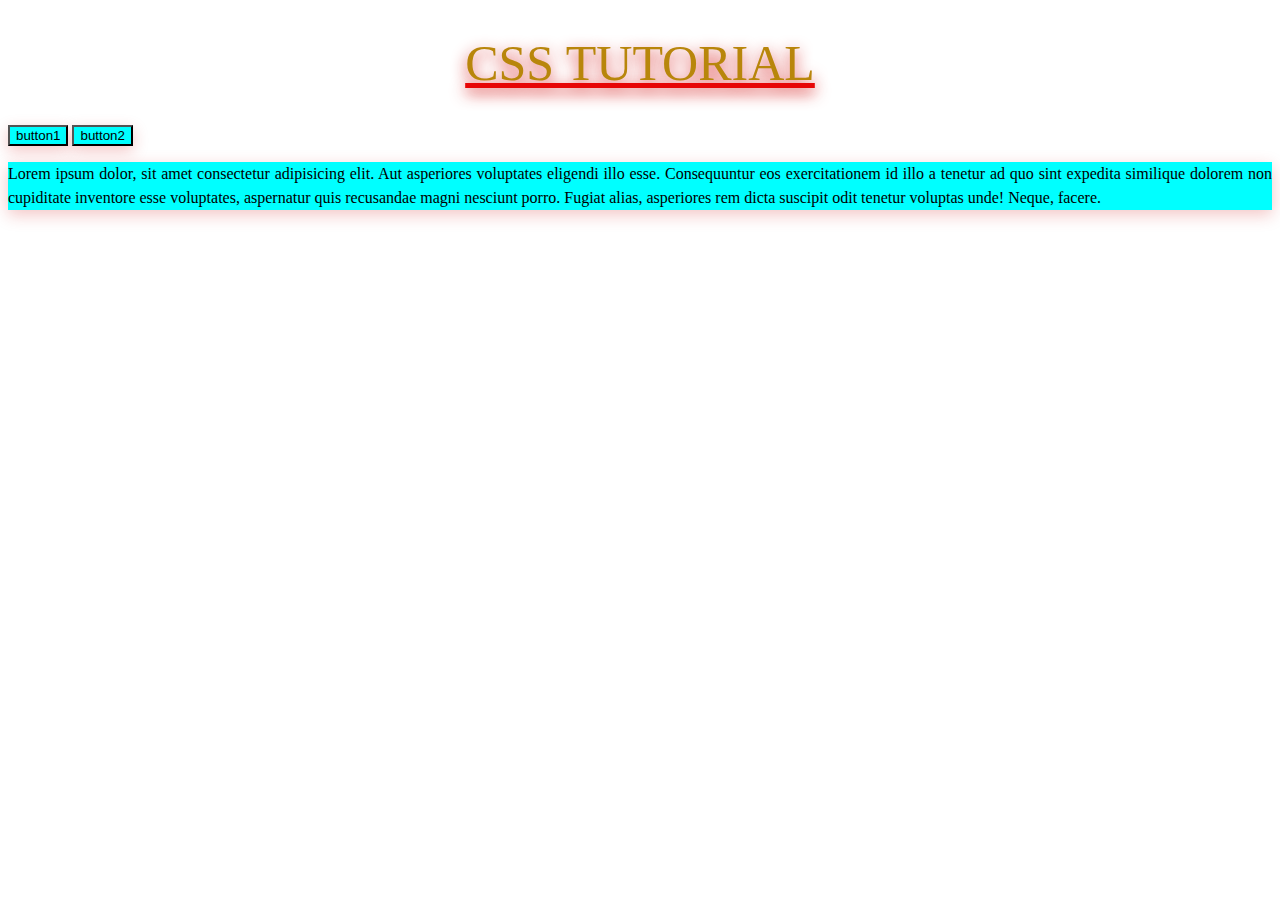
<file: index.html>
<!DOCTYPE html>
<html lang="en">
<head>
    <meta charset="UTF-8">
    <meta name="viewport" content="width=device-width, initial-scale=1.0">
    <title>Belajar Css</title>
    <link rel="stylesheet" href="style.css">
</head>
<body>
    <h1>CSS TUTORIAL</h1>
    <button>button1</button>
    <button>button2</button>

    <p>
        
        Lorem ipsum dolor, sit amet consectetur adipisicing elit. Aut asperiores voluptates eligendi illo esse. Consequuntur eos exercitationem id illo a tenetur ad quo sint expedita similique dolorem non cupiditate inventore esse voluptates, aspernatur quis recusandae magni nesciunt porro. Fugiat alias, asperiores rem dicta suscipit odit tenetur voluptas unde! Neque, facere.
    </p>
</body>
</html>
</file>
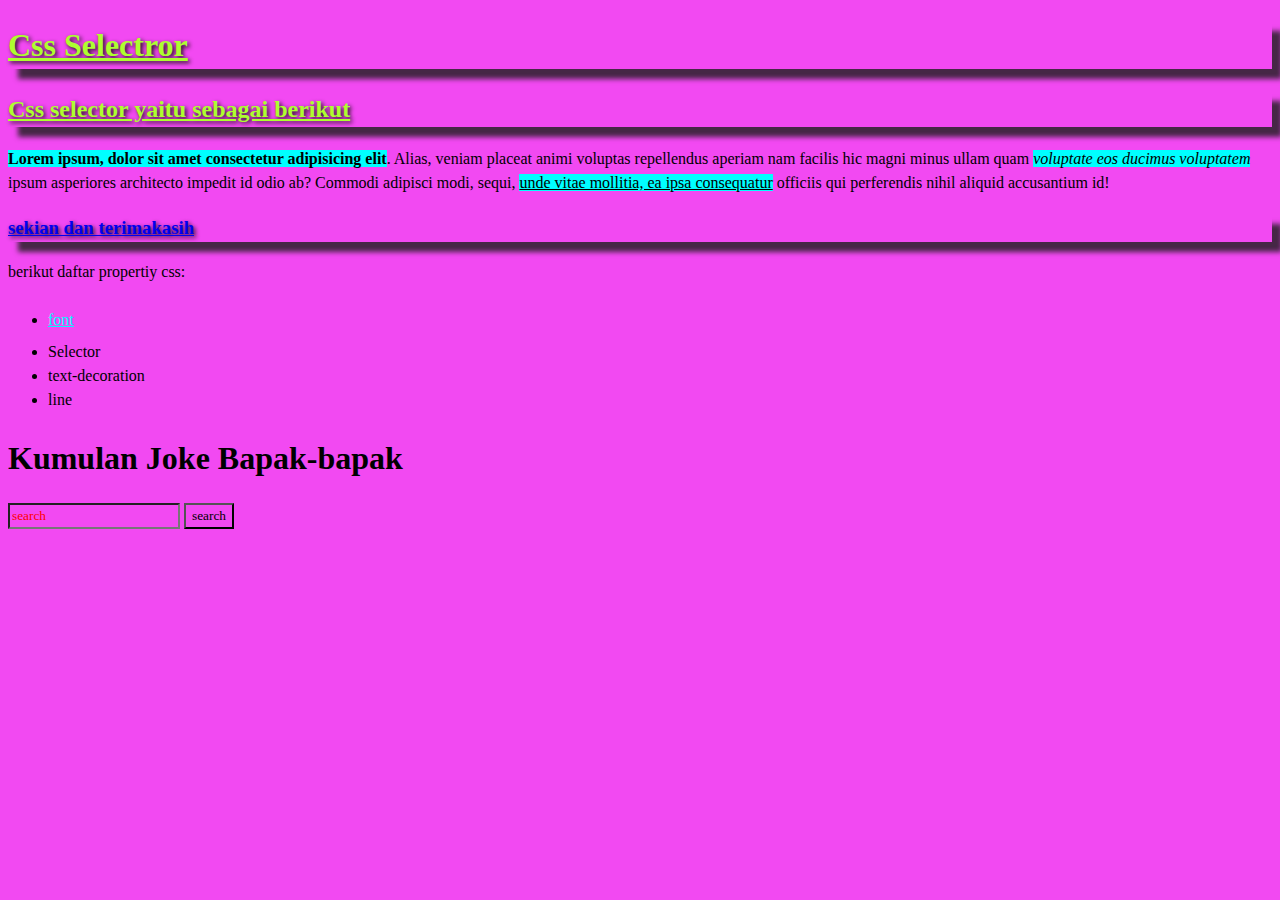
<file: latihan2-belajar-css-selector/index.html>
<!DOCTYPE html>
<html lang="en">
<head>
    <meta charset="UTF-8">
    <meta name="viewport" content="width=device-width, initial-scale=1.0">
    <title>Css Selector</title>
    <link rel="stylesheet" href="style.css">
</head>
<body>
    
    <div class="container">

        <h1> Css Selectror</h1>
        <h2>Css selector yaitu sebagai berikut</h2>
        <p><b class="mark">Lorem ipsum, dolor sit amet consectetur adipisicing elit</b>. Alias, veniam placeat animi voluptas repellendus aperiam nam facilis hic magni minus ullam quam <i class="mark">voluptate eos ducimus voluptatem</i> ipsum asperiores architecto impedit id odio ab? Commodi adipisci modi, sequi, <u class="mark">unde vitae mollitia, ea ipsa consequatur</u> officiis qui perferendis nihil aliquid accusantium id!</p>
    
        <h3><a href="www.youtube.com">sekian dan terimakasih</a></h3>
    
        <p>berikut daftar propertiy css:
            <ul>
                <li><span id="font">font</span></li>
                <li>Selector</li>
                <li>text-decoration</li>
                <li>line</li>
            </ul>
        </p>

    </div>

   



    <h1>Kumulan Joke Bapak-bapak</h1>
    <input type="text" id="search" value="search" name="search">
    <button>search</button>

   

</body>
</html>
</file>
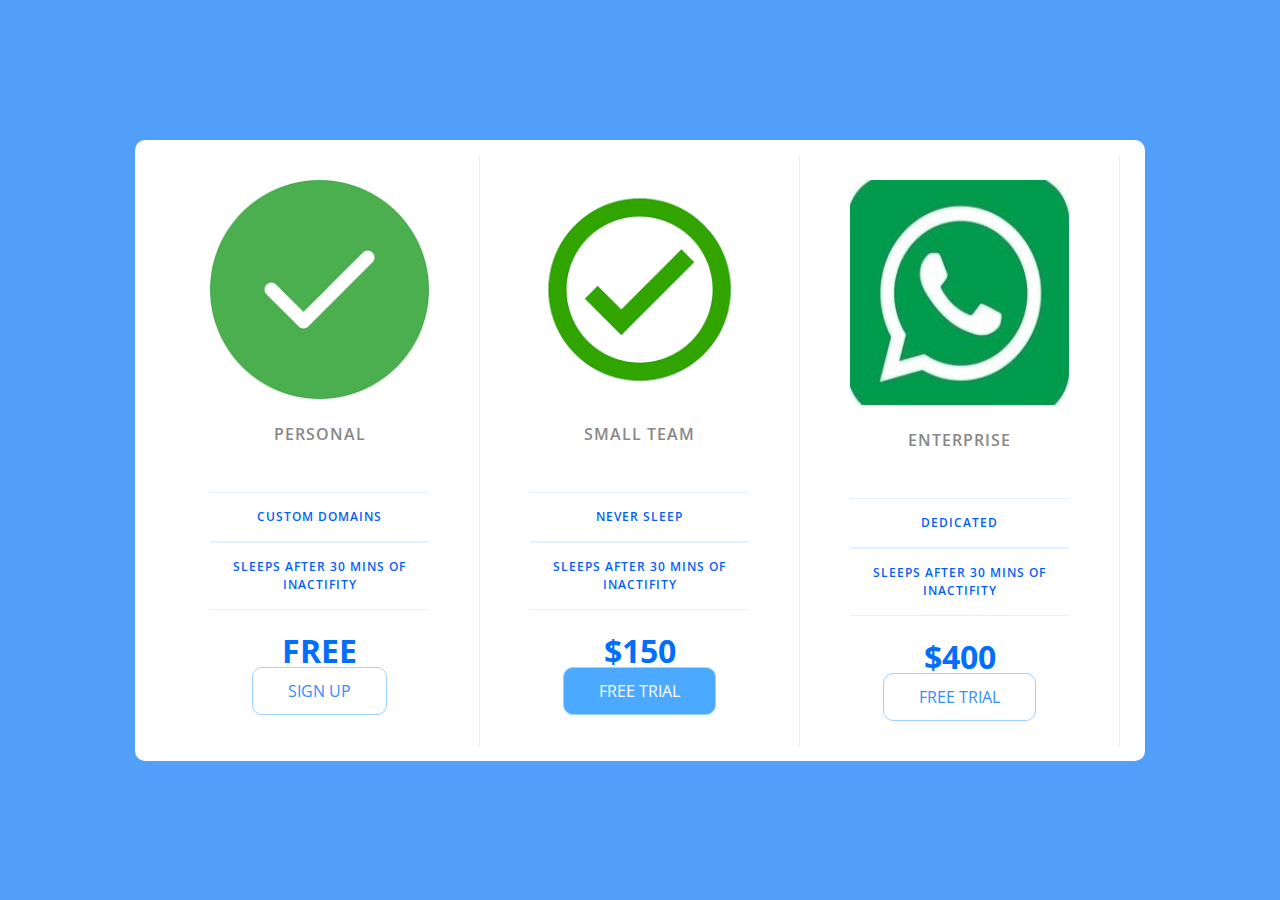
<file: pricetable/index.html>
<!DOCTYPE html>
<html lang="en">
<head>
    <meta charset="UTF-8">
    <meta name="viewport" content="width=device-width, initial-scale=1.0">
    <title>PriceTable</title>
    <link href="https://fonts.googleapis.com/css2?family=Open+Sans:ital,wght@0,300..800;1,300..800&family=Roboto&display=swap" rel="stylesheet">
    <link rel="stylesheet" href="style.css">
</head>
<body>
    
    <div class="panel pricing-table">

        <div class="prcing-plan">
            <img src="icon/download (1).png" alt="" class="pricing-img">
            <h2 class="prcing-header">Personal</h2>
            <ul class="pricing-features">
                <li class="pricing-features-item">Custom domains</li>
                <li class="pricing-features-item">Sleeps After 30 mins of inactifity</li>
            </ul>
            <span class="pricing-price">Free</span>
            <a href="#/" class="pricing-button">Sign Up</a>
        </div>

        <div class="prcing-plan">

            <img src="icon/download (2).png" alt="" class="pricing-img">
            <h2 class="prcing-header">SMALL TEAM</h2>
            <ul class="pricing-features">
                <li class="pricing-features-item">NEVER SLEEP</li>
                <li class="pricing-features-item">Sleeps After 30 mins of inactifity</li>
            </ul>
            <span class="pricing-price">$150</span>
            <a href="#/" class="pricing-button is-featured">FREE TRIAL</a>

        </div>

        <div class="prcing-plan">

            <img src="icon/wg.jpg" alt="" width="225" height="225" class="pricing-img ">
            <h2 class="prcing-header">ENTERPRISE</h2>
            <ul class="pricing-features">
                <li class="pricing-features-item">DEDICATED</li>
                <li class="pricing-features-item">Sleeps After 30 mins of inactifity</li>
            </ul>
            <span class="pricing-price">$400</span>
            <a href="#/" class="pricing-button">FREE TRIAL</a>

        </div>

    </div>

</body>
</html>
</file>
<file: style.css>
h1{
    color: darkgoldenrod;
    text-shadow: rgba(213, 30, 30, 0.95) 0px 5px 15px; 
    font-weight: 500;
    text-decoration: underline #e70606;
    text-align: center;
    font-size: 50px;

}
button{
    background-color: aqua;
    box-shadow: rgba(213, 30, 30, 0.25) 0px 5px 15px; ;
}
p{
    background-color: aqua;
    box-shadow: rgba(213, 30, 30, 0.25) 0px 5px 15px; 
    text-align:justify;
    line-height: 1.5;
    
}
</file>
<file: latihan2-belajar-css-selector/style.css>
/* selector universal */
*{
    background-color: rgb(242, 73, 242);
    font-family: Cambria, Cochin, Georgia, Times, 'Times New Roman', serif;
    line-height: 1.5;
}

/* selector ellemen dan descendant selector */
.container h1,h2,h3{
    color: greenyellow;
    text-decoration: underline;
    text-shadow: 2px 2px 4px rgb(22, 17, 17);
    box-shadow: 10px 10px 5px #462746;
}

h3:hover{
    text-decoration: none;
    cursor: pointer;
    color: #ffff;
}
/* selector id */
#font{
    color: rgb(0, 251, 255);
    line-height: 2.5;
    text-decoration: underline;
}

/* selector class */
.mark{
    background-color: aqua;
    
}
/* atribut selector */
input[type="text"] {
    color: red;
}
</file>
<file: pricetable/style.css>
/* http://meyerweb.com/eric/tools/css/reset/ 
   v2.0 | 20110126
   License: none (public domain)
*/

html, body, div, span, applet, object, iframe,
h1, h2, h3, h4, h5, h6, p, blockquote, pre,
a, abbr, acronym, address, big, cite, code,
del, dfn, em, img, ins, kbd, q, s, samp,
small, strike, strong, sub, sup, tt, var,
b, u, i, center,
dl, dt, dd, ol, ul, li,
fieldset, form, label, legend,
table, caption, tbody, tfoot, thead, tr, th, td,
article, aside, canvas, details, embed, 
figure, figcaption, footer, header, hgroup, 
menu, nav, output, ruby, section, summary,
time, mark, audio, video {
	margin: 0;
	padding: 0;
	border: 0;
    
	font-size: 100%;
	font: inherit;
	vertical-align: baseline;

}
/* HTML5 display-role reset for older browsers */
article, aside, details, figcaption, figure, 
footer, header, hgroup, menu, nav, section {
	display: block;
}
body {
	line-height: 1;
    
}
ol, ul {
	list-style: none;
}
blockquote, q {
	quotes: none;
}
blockquote:before, blockquote:after,
q:before, q:after {
	content: '';
	content: none;
}
table {
	border-collapse: collapse;
	border-spacing: 0;
}
html{
	box-sizing: border-box;
	font-family: "Open Sans", sans-serif;
}
body{
	background-color: #529ffa;
	display: flex;
	justify-content: center;
	align-items: center;
	min-height: 100vh;
}
.panel {
	background-color: white;	
	border-radius: 10px;
	padding: 15px 25px;
	width: 100%;
	max-width: 960px;
	display: flex;
	flex-direction: column;
	text-align: center;
	text-transform: uppercase;
}

.prcing-plan{
	border-bottom:1px solid #e1f1ff;
}

.prcing-plan:last-child{

	border-bottom:none ;

}

.pricing-img {
	margin-bottom:25px ;
	max-width: 100%;
}

.prcing-header{
	color: #888;
	font-weight: 600;
	letter-spacing: 1px;
}

.pricing-features{
	margin: 50px 0 25px;
	color: #015ff9;
}

.pricing-features-item{
	font-weight: 600;
	letter-spacing: 1px;
	font-size: 12px;
	line-height: 1.5;
	padding: 15px 0;
	border-top: 1px solid #e1f1ff;
}

.pricing-features-item{
	border-bottom: 1px solid #e1f1ff;
}

.pricing-price{
	color: #016ff9;
	display: block;
	font-size: 32px;
	font-weight: 700;
}

.pricing-button{
	border: 1px solid #9dd1ff;
	border-radius: 10px;
	color: #348efe;
	display: inline-block;
	padding: 15px 35px;
	text-decoration: none;
	margin: 25 0;
}

.pricing-button:hover,
 .pricing-button:focus{
	background-color: #e1f1ff ;
 }

 .pricing-button.is-featured{
	background-color: #4baaff;
	color: white
 }

 .pricing-button.is-featured:hover,
 .pricing-button.is-featured:focus{
	background-color: #269aff ;
	color: white;
 }

 @media (min-width:900px){
	.panel {
		flex-direction: row;
	}
	.prcing-plan {
		border-bottom: none;
		border-right: 1px solid #e1f1ff;
		padding: 25px 50px;

	}
 }
</file>
